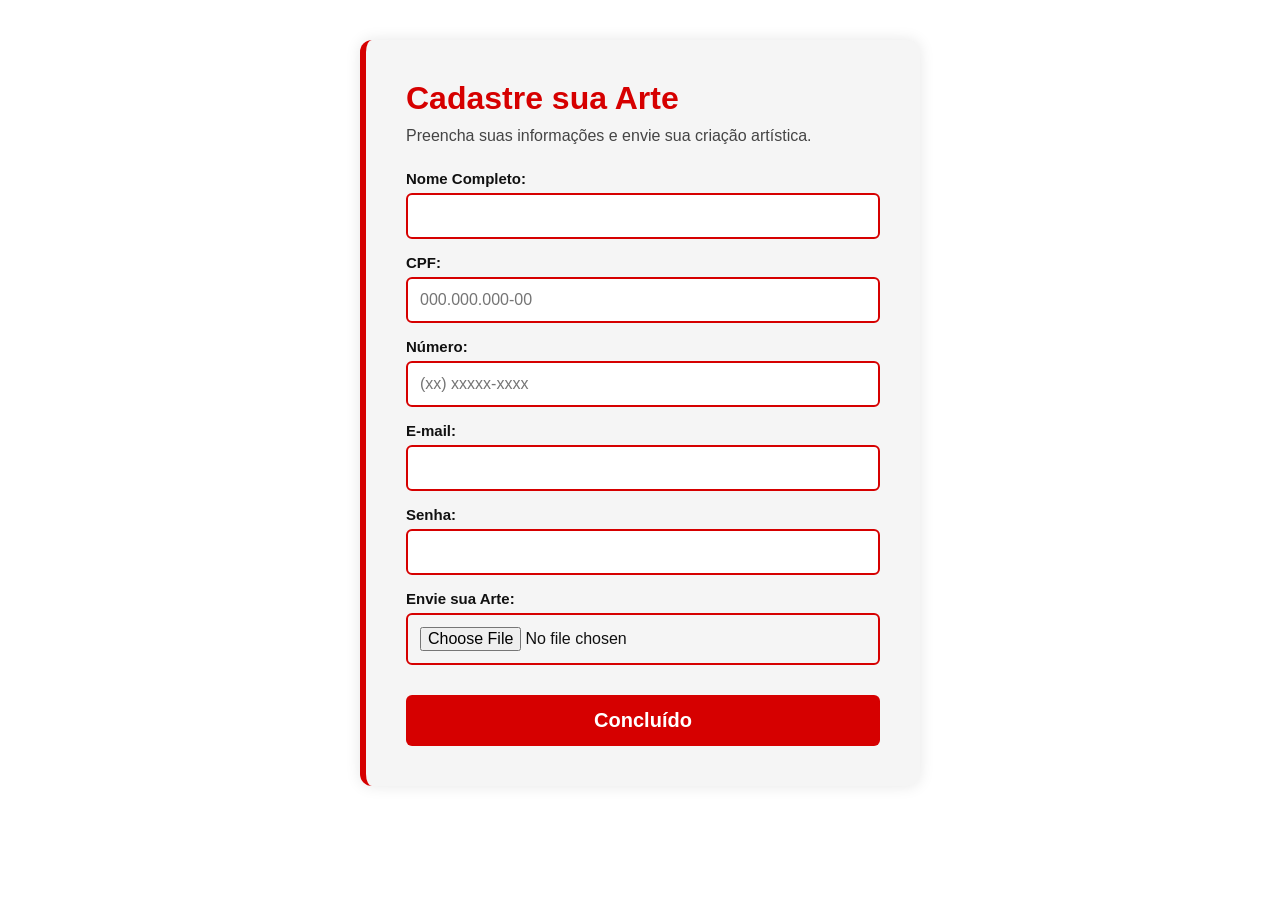
<file: cadastro.html>
<!DOCTYPE html>
<html lang="pt-BR">
<head>
    <meta charset="UTF-8">
    <meta name="viewport" content="width=device-width, initial-scale=1.0">
    <title>Cadastro - MASP</title>
    <link rel="stylesheet" href="css/cadastro.css">
</head>
<body>

    <div class="container">

        <h1>Cadastre sua Arte</h1>
        <p class="sub">Preencha suas informações e envie sua criação artística.</p>

        <form id="formCadastro">

            <label for="nome">Nome Completo:</label>
            <input type="text" id="nome" required>

            <label for="cpf">CPF:</label>
            <input type="text" id="cpf" maxlength="14" required placeholder="000.000.000-00">

            <label for="numero">Número:</label>
            <input type="text" id="numero" required placeholder="(xx) xxxxx-xxxx">

            <label for="email">E-mail:</label>
            <input type="email" id="email" required>

            <label for="senha">Senha:</label>
            <input type="password" id="senha" required>

            <label for="fileInput">Envie sua Arte:</label>
            <div class="file-wrapper">
                <input type="file" id="fileInput" accept="image/*" required>
            </div>

            <button type="submit" class="btn">Concluído</button>

        </form>

    </div>

    <script src="js/cadastro.js"></script>
</body>
</html>
</file>
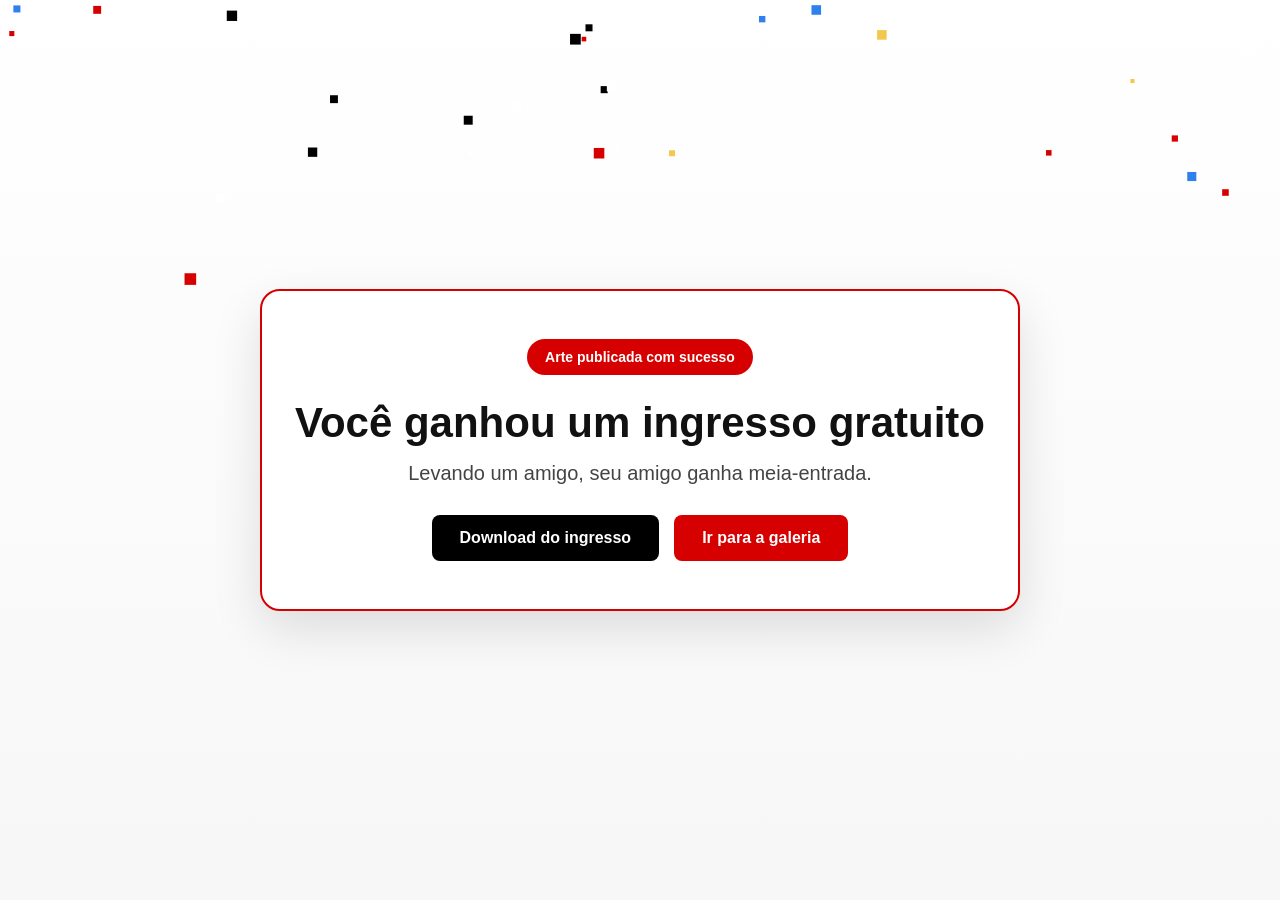
<file: confirmacao.html>
<!DOCTYPE html>
<html lang="pt-BR">
<head>
    <meta charset="UTF-8">
    <meta name="viewport" content="width=device-width, initial-scale=1.0">
    <title>Publicação concluída</title>
    <link rel="stylesheet" href="css/confirmacao.css">
</head>
<body>

    <canvas id="confetti-canvas"></canvas>

    <main class="container">
        <div class="card">
            <span class="tag">Arte publicada com sucesso</span>

            <h1>Você ganhou um ingresso gratuito</h1>

            <p class="subtitulo">
                Levando um amigo, seu amigo ganha meia-entrada.
            </p>

            <div class="botoes">
                <a href="#" id="btnDownload" class="btn-download">
                    Download do ingresso
                </a>

                <a href="galeria.html" class="btn-galeria">
                    Ir para a galeria
                </a>
            </div>
        </div>
    </main>

    <script src="js/confirmacao.js"></script>
</body>
</html>
</file>
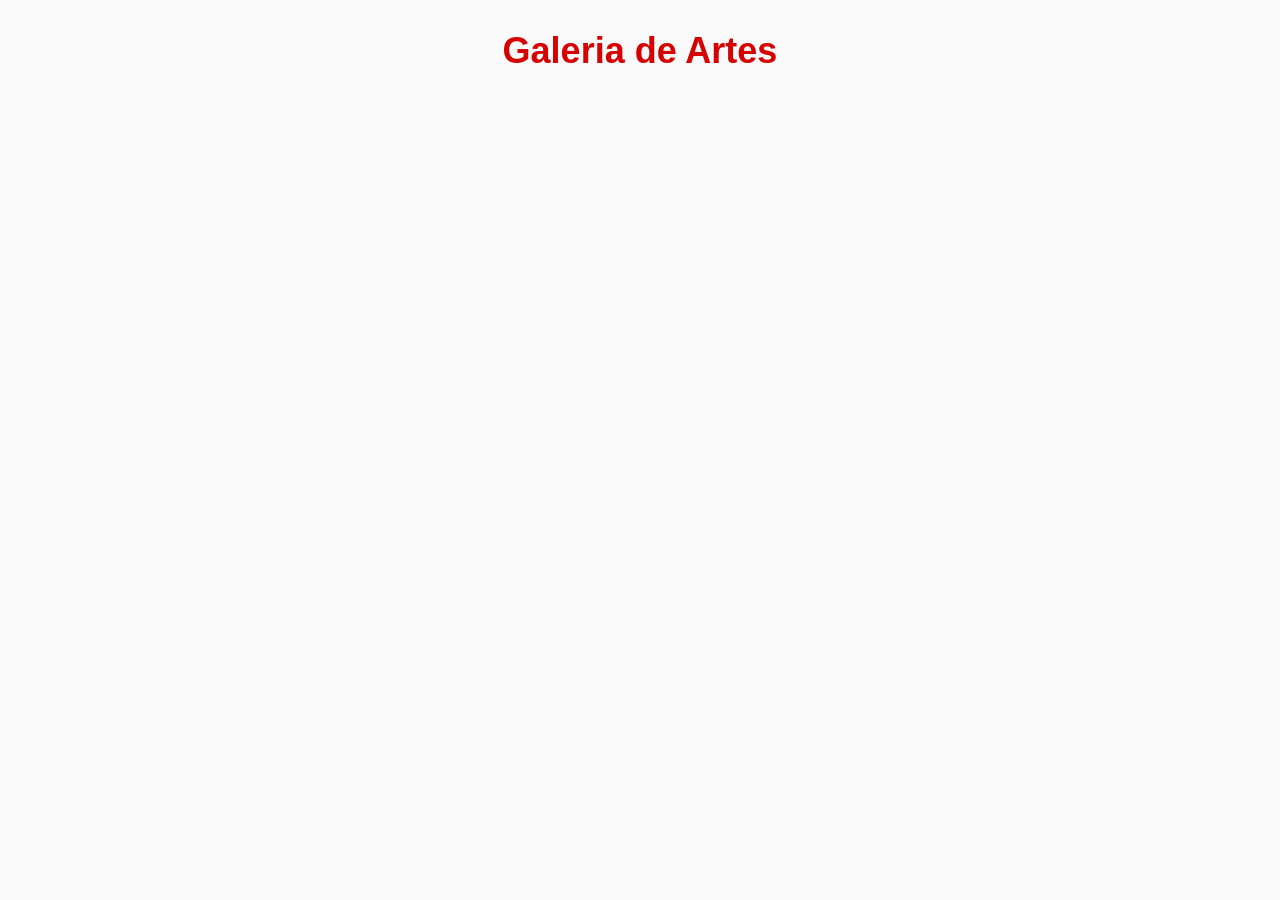
<file: galeria.html>
<!DOCTYPE html>
<html lang="pt-BR">
<head>
    <meta charset="UTF-8">
    <meta name="viewport" content="width=device-width, initial-scale=1.0">
    <title>Galeria - MASP</title>
    <link rel="stylesheet" href="css/galeria.css">
</head>
<body>

    <h1 class="titulo">Galeria de Artes</h1>

    <div class="galeria-grid" id="galeria"></div>

    <div id="modal" class="modal">
        <div class="modal-content">
            <span class="close" id="closeModal">&times;</span>

            <img id="modalImg" alt="Arte selecionada">

            <p class="info"><strong>Artista:</strong> <span id="modalArtista"></span></p>
            <p class="info"><strong>Data:</strong> <span id="modalData"></span></p>
        </div>
    </div>

    <script src="js/galeria.js"></script>
</body>
</html>
</file>
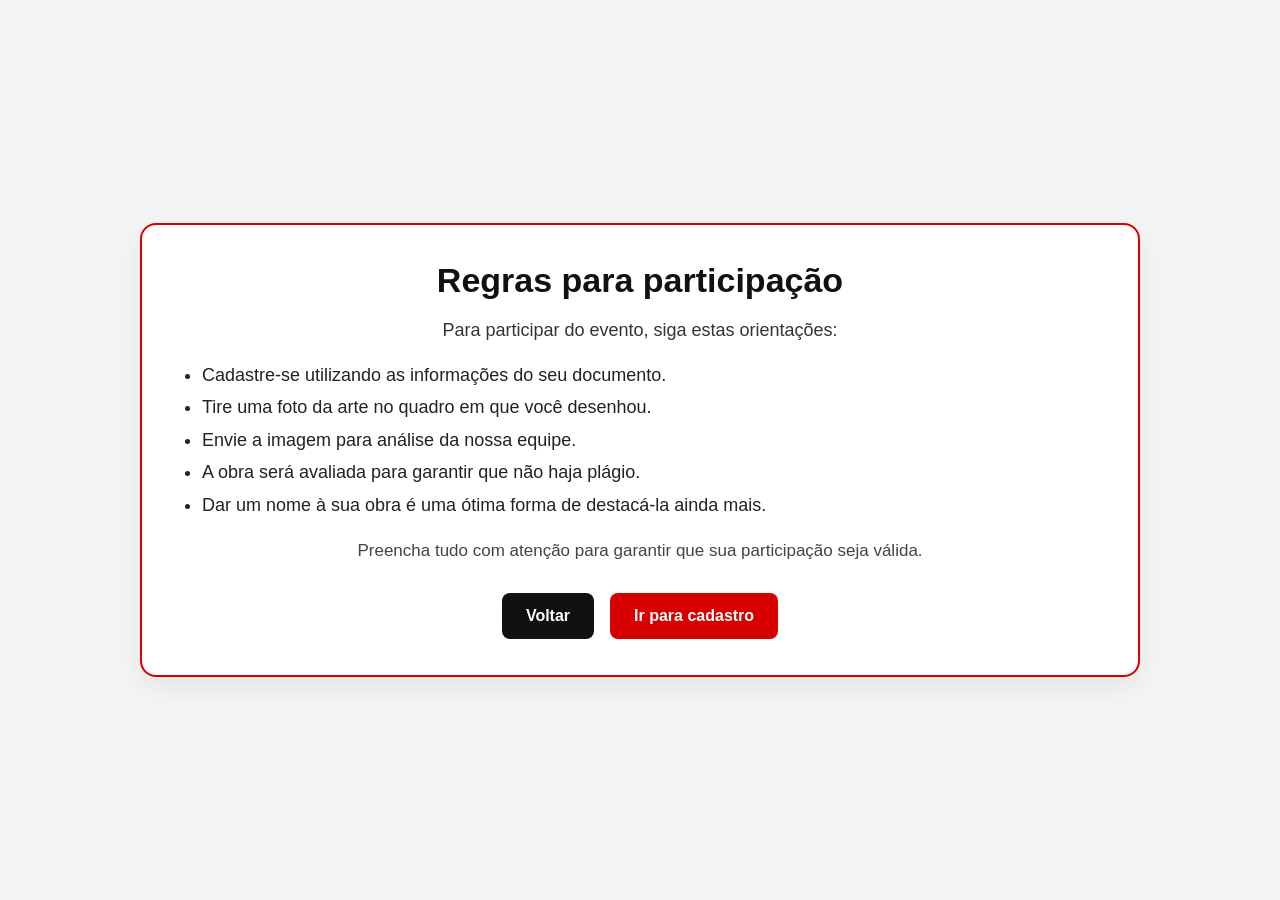
<file: regras.html>
<!DOCTYPE html>
<html lang="pt-BR">
<head>
  <meta charset="UTF-8">
  <meta name="viewport" content="width=device-width, initial-scale=1.0">
  <title>Regras - MASP</title>
  <link rel="stylesheet" href="css/regras.css">
</head>
<body>

  <main class="regras-container">
    <div class="regras-card">
      <h1>Regras para participação</h1>

      <p class="intro">
        Para participar do evento, siga estas orientações:
      </p>

      <ul>
        <li>Cadastre-se utilizando as informações do seu documento.</li>
        <li>Tire uma foto da arte no quadro em que você desenhou.</li>
        <li>Envie a imagem para análise da nossa equipe.</li>
        <li>A obra será avaliada para garantir que não haja plágio.</li>
        <li>Dar um nome à sua obra é uma ótima forma de destacá-la ainda mais.</li>
      </ul>

      <p class="obs">
        Preencha tudo com atenção para garantir que sua participação seja válida.
      </p>

      <div class="buttons">
        <a href="index.html" class="btn-secundario">Voltar</a>
        <a href="home.html" class="btn-principal">Ir para cadastro</a>
      </div>
    </div>
  </main>

</body>
</html>
</file>
<file: css/cadastro.css>
* {
    margin: 0;
    padding: 0;
    box-sizing: border-box;
}

body {
    font-family: Arial, Helvetica, sans-serif;
    background-color: #ffffff;
    display: flex;
    justify-content: center;
    padding: 40px;
    color: #111;
}

/* CONTAINER DO FORMULÁRIO */
.container {
    background-color: #f5f5f5;
    width: 100%;
    max-width: 500px;
    padding: 40px;
    border-radius: 12px;
    box-shadow: 0 0 15px rgba(0,0,0,0.1);
    border-left: 6px solid #d60000;
}

/* TÍTULO */
.container h1 {
    margin-bottom: 10px;
    color: #d60000;
    font-size: 32px;
}

.sub {
    margin-bottom: 25px;
    color: #444;
}

/* CAMPOS */
label {
    font-weight: bold;
    margin-top: 15px;
    display: block;
    font-size: 15px;
}

input {
    width: 100%;
    padding: 12px;
    border: 2px solid #d60000;
    border-radius: 6px;
    margin-top: 6px;
    font-size: 16px;
    outline: none;
}

input:focus {
    border-color: #9c0000;
}

/* INPUT DE ARQUIVO */
.file-input {
    background: #fff;
    cursor: pointer;
}

/* BOTÃO */
.btn {
    width: 100%;
    margin-top: 30px;
    padding: 14px;
    background-color: #d60000;
    color: #fff;
    font-size: 20px;
    font-weight: bold;
    border: none;
    border-radius: 6px;
    cursor: pointer;
    transition: 0.3s;
}

.btn:hover {
    background-color: #b00000;
    transform: scale(1.02);
}

/* =========================
   MOBILE
========================= */
@media (max-width: 575.98px) {
    body {
        padding: 15px;
    }

    .container {
        padding: 25px 18px;
        max-width: 100%;
    }

    .container h1 {
        font-size: 26px;
    }

    .sub {
        font-size: 15px;
    }

    input {
        font-size: 15px;
        padding: 11px;
    }

    .btn {
        font-size: 18px;
        padding: 12px;
    }

    .file-wrapper {
        flex-direction: column;
        align-items: flex-start;
    }

    .file-btn {
        width: 100%;
        text-align: center;
    }
}

/* =========================
   TABLET
========================= */
@media (min-width: 768px) and (max-width: 991.98px) {
    .container {
        max-width: 600px;
    }
}

/* =========================
   DESKTOP
========================= */
@media (min-width: 992px) and (max-width: 1199.98px) {
    .container {
        max-width: 520px;
    }
}

/* =========================
   EXTRA LARGE
========================= */
@media (min-width: 1200px) {
    .container {
        max-width: 560px;
    }
}
</file>
<file: css/confirmacao.css>
* {
    margin: 0;
    padding: 0;
    box-sizing: border-box;
}

body {
    font-family: Arial, Helvetica, sans-serif;
    background: linear-gradient(180deg, #ffffff 0%, #f7f7f7 100%);
    min-height: 100vh;
    overflow: hidden;
    position: relative;
}

#confetti-canvas {
    position: fixed;
    inset: 0;
    width: 100%;
    height: 100%;
    pointer-events: none;
    z-index: 1;
}

.container {
    min-height: 100vh;
    display: flex;
    align-items: center;
    justify-content: center;
    padding: 24px;
    position: relative;
    z-index: 2;
}

.card {
    width: 100%;
    max-width: 720px;
    background: #ffffff;
    border: 2px solid #d60000;
    border-radius: 20px;
    padding: 48px 32px;
    text-align: center;
    box-shadow: 0 18px 50px rgba(0, 0, 0, 0.12);
}

.tag {
    display: inline-block;
    background: #d60000;
    color: #ffffff;
    font-size: 14px;
    font-weight: bold;
    padding: 10px 18px;
    border-radius: 999px;
    margin-bottom: 24px;
}

.card h1 {
    font-size: 42px;
    color: #111;
    margin-bottom: 15px;
}

.subtitulo {
    font-size: 20px;
    color: #444;
    margin-bottom: 30px;
}

.botoes {
    display: flex;
    justify-content: center;
    gap: 15px;
    flex-wrap: wrap;
}

.btn-download,
.btn-galeria {
    text-decoration: none;
    padding: 14px 28px;
    border-radius: 8px;
    font-weight: bold;
    transition: 0.2s;
}

.btn-download {
    background: #000;
    color: #fff;
}

.btn-download:hover {
    background: #222;
    transform: translateY(-2px);
}

.btn-galeria {
    background: #d60000;
    color: #fff;
}

.btn-galeria:hover {
    background: #b80000;
    transform: translateY(-2px);
}

/* =========================
   MOBILE
========================= */
@media (max-width: 575.98px) {
    .card {
        padding: 28px 18px;
    }

    .card h1 {
        font-size: 28px;
    }

    .subtitulo {
        font-size: 17px;
    }

    .botoes {
        flex-direction: column;
    }

    .btn-download,
    .btn-galeria {
        width: 100%;
        text-align: center;
    }
}

/* =========================
   TABLET
========================= */
@media (min-width: 768px) and (max-width: 991.98px) {
    .card {
        max-width: 640px;
    }

    .card h1 {
        font-size: 34px;
    }
}

/* =========================
   DESKTOP
========================= */
@media (min-width: 992px) and (max-width: 1199.98px) {
    .card {
        max-width: 700px;
    }
}

/* =========================
   EXTRA LARGE
========================= */
@media (min-width: 1200px) {
    .card {
        max-width: 760px;
    }
}
</file>
<file: css/galeria.css>
body {
    margin: 0;
    padding: 30px;
    font-family: Arial, Helvetica, sans-serif;
    background: #fafafa;
}

.titulo {
    text-align: center;
    margin: 0 0 30px;
    font-size: 36px;
    color: #d60000;
    font-weight: bold;
}

/* GRID DA GALERIA */
.galeria-grid {
    display: grid;
    grid-template-columns: repeat(auto-fill, minmax(240px, 1fr));
    gap: 25px;
    padding: 0 10px;
}

/* CARD */
.card {
    background: #fff;
    border-radius: 12px;
    padding: 12px;
    box-shadow: 0 3px 10px rgba(0, 0, 0, 0.15);
    transition: 0.2s;
    cursor: pointer;
    border: 2px solid #d60000;
    text-align: center;
}

.card:hover {
    transform: scale(1.03);
}

/* IMAGEM DO CARD */
.card img {
    width: 100%;
    height: 220px;
    object-fit: contain;
    background: #f2f2f2;
    border-radius: 10px;
    margin-bottom: 10px;
    display: block;
}

/* MODAL */
.modal {
    display: none;
    position: fixed;
    inset: 0;
    background: rgba(0, 0, 0, 0.85);
    justify-content: center;
    align-items: center;
    padding: 20px;
}

/* CONTEÚDO DO MODAL */
.modal-content {
    background: #fff;
    width: 100%;
    max-width: 700px;
    max-height: 90vh;
    padding: 20px;
    border-radius: 12px;
    text-align: center;
    position: relative;
    overflow-y: auto;
}

/* IMAGEM DO MODAL */
.modal-content img {
    width: 100%;
    max-height: 60vh;
    object-fit: contain;
    background: #f5f5f5;
    border-radius: 10px;
    margin-bottom: 15px;
    display: block;
}

/* FECHAR MODAL */
.close {
    position: absolute;
    right: 15px;
    top: 8px;
    font-size: 30px;
    cursor: pointer;
    color: #333;
}

/* INFORMAÇÕES */
.info {
    font-size: 18px;
    color: #444;
    margin: 8px 0;
    word-break: break-word;
}

/* BOTÃO REMOVER */
.btn-remover {
    margin-top: 10px;
    width: 100%;
    background: #d60000;
    color: #fff;
    padding: 10px;
    border: none;
    border-radius: 8px;
    cursor: pointer;
    font-weight: bold;
    transition: 0.2s;
}

.btn-remover:hover {
    background: #a80000;
}

/* =========================
   MOBILE
========================= */
@media (max-width: 575.98px) {
    body {
        padding: 15px;
    }

    .titulo {
        font-size: 28px;
        margin-bottom: 20px;
    }

    .galeria-grid {
        grid-template-columns: 1fr;
        gap: 18px;
        padding: 0;
    }

    .card img {
        height: 240px;
    }

    .modal-content {
        padding: 16px;
        max-height: 88vh;
    }

    .info {
        font-size: 16px;
    }
}

/* =========================
   TABLET
========================= */
@media (min-width: 768px) and (max-width: 991.98px) {
    .galeria-grid {
        grid-template-columns: repeat(2, 1fr);
    }
}

/* =========================
   DESKTOP
========================= */
@media (min-width: 992px) and (max-width: 1199.98px) {
    .galeria-grid {
        grid-template-columns: repeat(3, 1fr);
    }
}

/* =========================
   EXTRA LARGE
========================= */
@media (min-width: 1200px) {
    .galeria-grid {
        grid-template-columns: repeat(4, 1fr);
    }
}
</file>
<file: css/regras.css>
* {
    margin: 0;
    padding: 0;
    box-sizing: border-box;
}

body {
    font-family: Arial, Helvetica, sans-serif;
    background: #f5f5f5;
    min-height: 100vh;
    display: flex;
    justify-content: center;
    align-items: center;
    padding: 20px;
}

.regras-container {
    width: 100%;
    max-width: 850px;
}

.regras-card {
    background: #fff;
    border: 2px solid #d60000;
    border-radius: 16px;
    padding: 36px;
    box-shadow: 0 10px 30px rgba(0, 0, 0, 0.08);
}

.regras-card h1 {
    font-size: 34px;
    color: #111;
    margin-bottom: 20px;
    text-align: center;
}

.intro {
    font-size: 18px;
    color: #333;
    margin-bottom: 18px;
    text-align: center;
}

.regras-card ul {
    padding-left: 24px;
    color: #222;
    line-height: 1.8;
    font-size: 18px;
}

.obs {
    margin-top: 20px;
    font-size: 17px;
    color: #444;
    text-align: center;
}

.buttons {
    display: flex;
    gap: 16px;
    justify-content: center;
    margin-top: 32px;
    flex-wrap: wrap;
}

.btn-principal,
.btn-secundario {
    text-decoration: none;
    padding: 14px 24px;
    border-radius: 8px;
    font-weight: bold;
    transition: 0.2s ease;
}

.btn-principal {
    background: #d60000;
    color: #fff;
}

.btn-principal:hover {
    background: #b10000;
}

.btn-secundario {
    background: #111;
    color: #fff;
}

.btn-secundario:hover {
    background: #333;
}

/* =========================
   MOBILE
========================= */
@media (max-width: 575.98px) {
    body {
        padding: 12px;
    }

    .regras-card {
        padding: 22px 18px;
    }

    .regras-card h1 {
        font-size: 26px;
    }

    .intro,
    .obs,
    .regras-card ul {
        font-size: 16px;
    }

    .buttons {
        flex-direction: column;
    }

    .btn-principal,
    .btn-secundario {
        width: 100%;
        text-align: center;
    }
}

/* =========================
   TABLET
========================= */
@media (min-width: 768px) and (max-width: 991.98px) {
    .regras-card {
        padding: 28px;
    }

    .regras-card h1 {
        font-size: 30px;
    }
}

/* =========================
   DESKTOP
========================= */
@media (min-width: 992px) and (max-width: 1199.98px) {
    .regras-container {
        max-width: 900px;
    }
}

/* =========================
   EXTRA LARGE
========================= */
@media (min-width: 1200px) {
    .regras-container {
        max-width: 1000px;
    }
}
</file>
